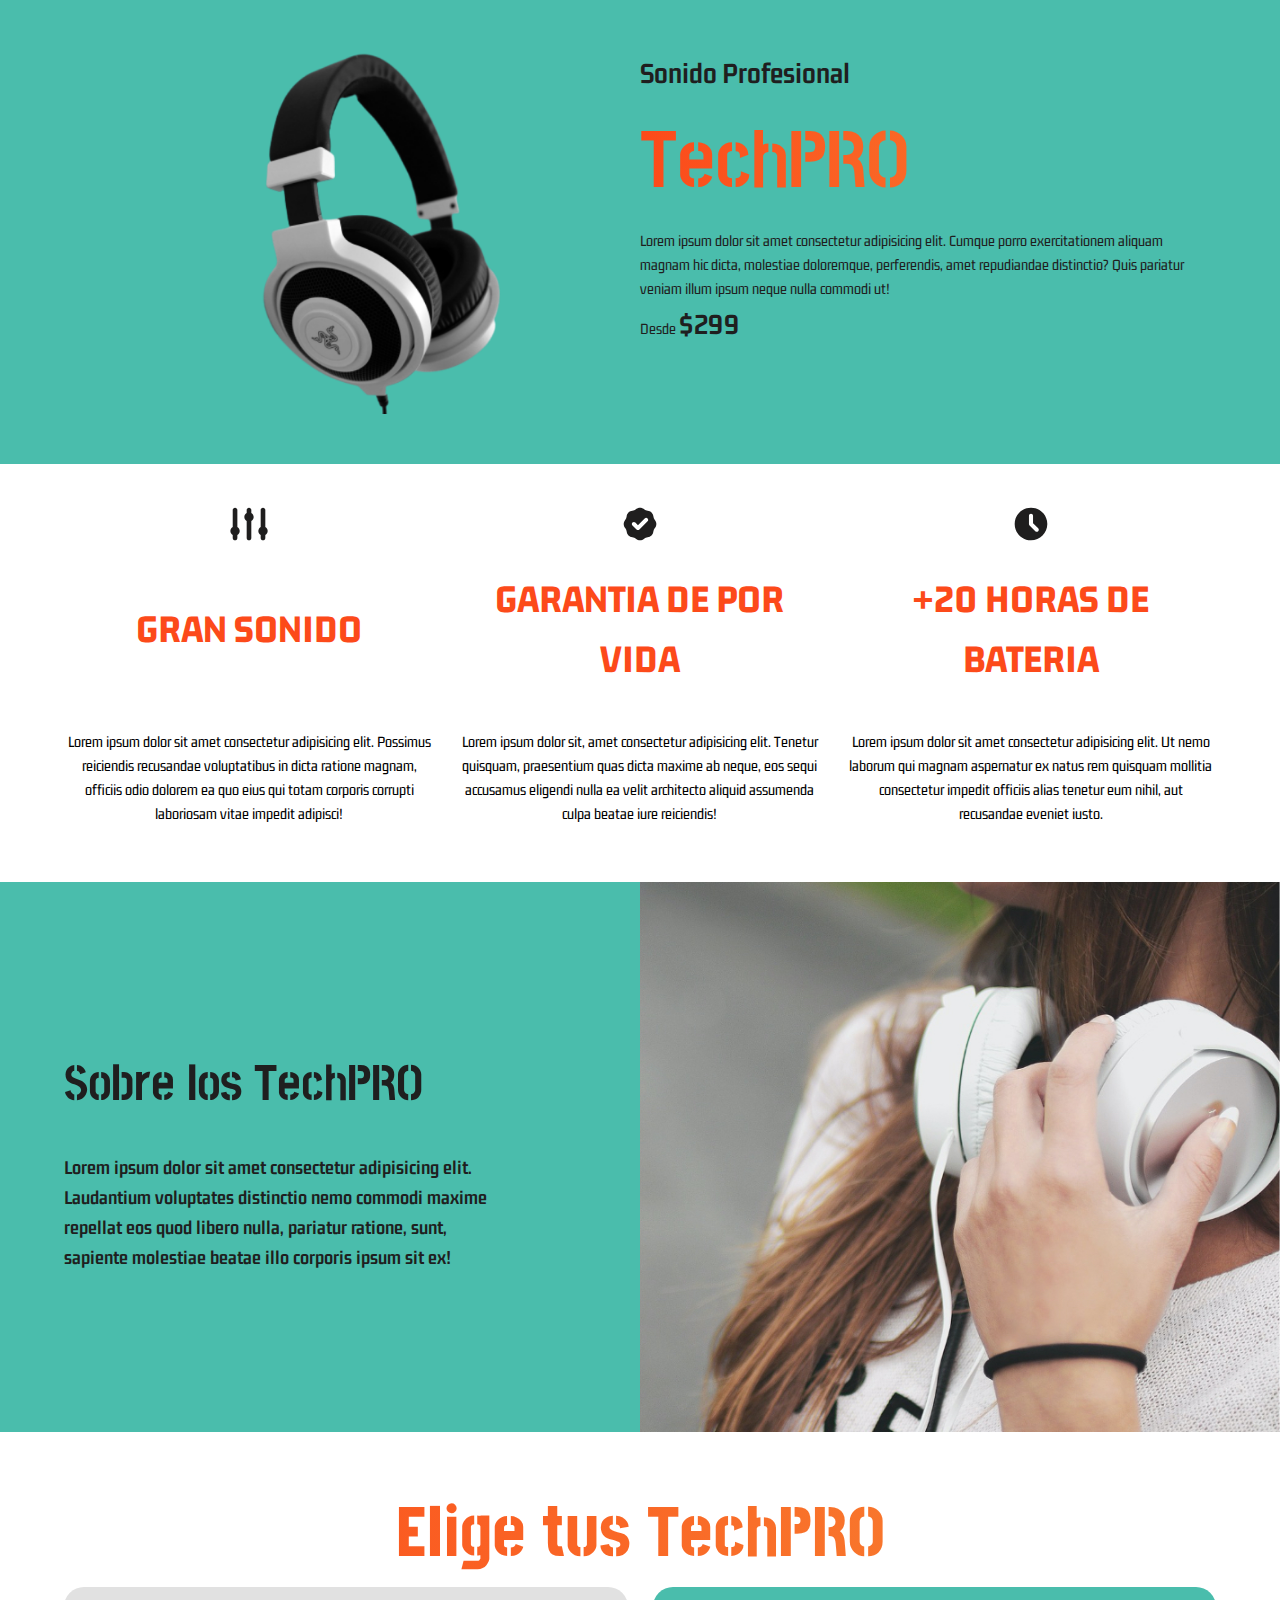
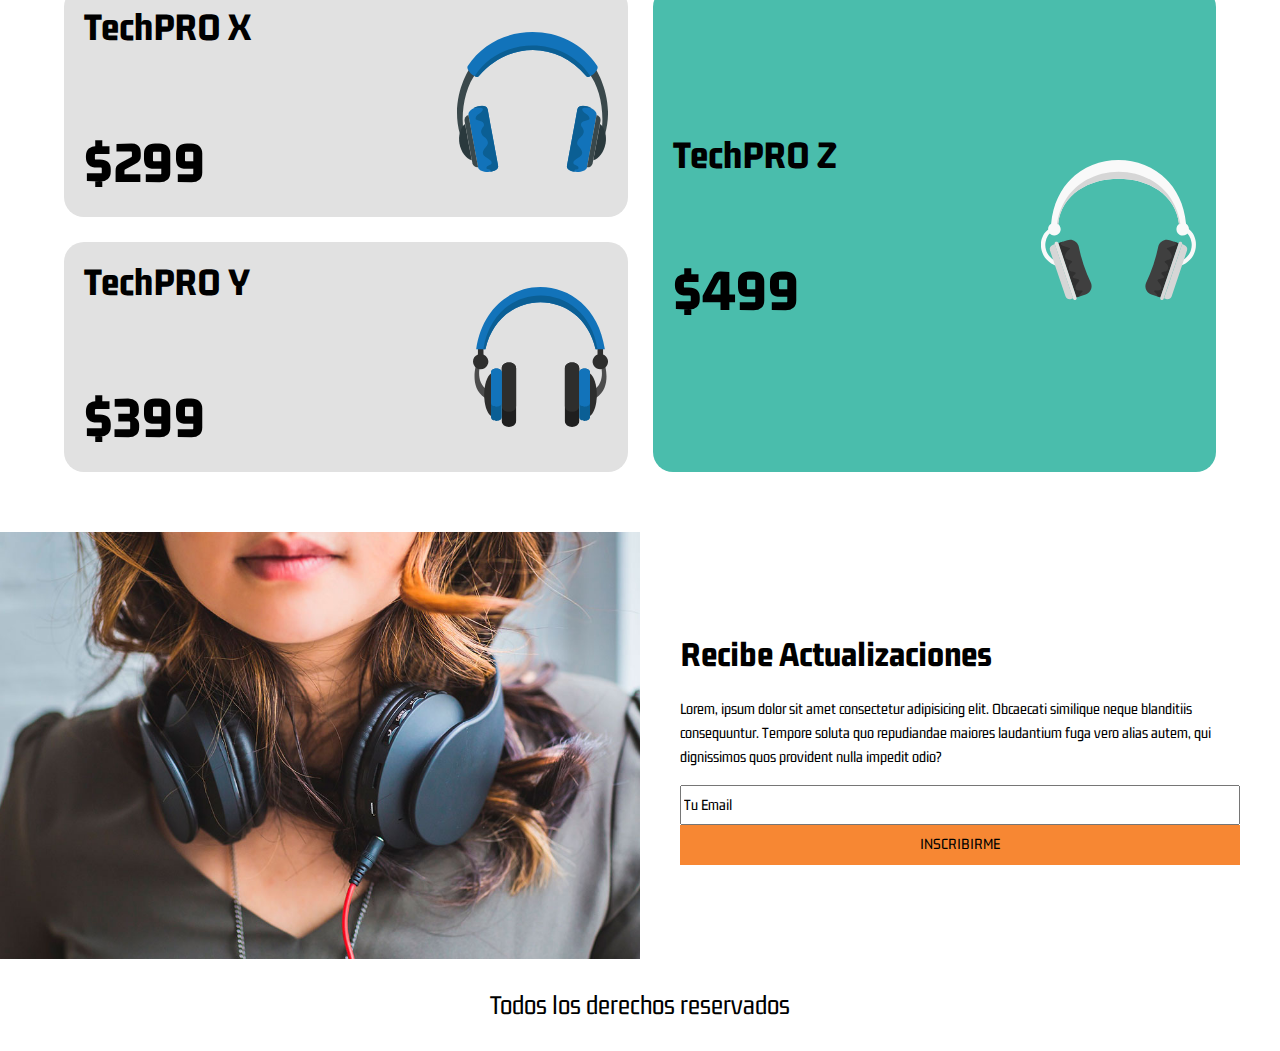
<file: index.html>
<!DOCTYPE html>
<html lang="es">
<head>
    <meta charset="UTF-8">
    <meta http-equiv="X-UA-Compatible" content="IE=edge">
    <meta name="viewport" content="width=device-width, initial-scale=1.0">
    <title>TechPRO Audifonos</title>
    <link rel="stylesheet" href="normalize.css">
    <link rel="stylesheet" href="style.css">
    <link rel="preconnect" href="https://fonts.googleapis.com">
    <link rel="preconnect" href="https://fonts.gstatic.com" crossorigin>
    <link href="https://fonts.googleapis.com/css2?family=Gemunu+Libre:wght@300;600&family=Stick+No+Bills:wght@400;700&display=swap" rel="stylesheet">
    
</head>
<body>
    <header class="encabezado "> 
        <div class="contenedor contenido">
            <div class="imagen-tech">
                <img src="../12-TechPro/07-audifonos/img/header.png" alt="header imagen">
            </div>
            <div class="informacion-tech">
                <p> Sonido Profesional</p>
                <h1 class="degradado"> TechPRO</h1>
                <p> Lorem ipsum dolor sit amet consectetur adipisicing elit. Cumque porro exercitationem aliquam magnam hic dicta, molestiae doloremque, perferendis, amet repudiandae distinctio? Quis pariatur veniam illum ipsum neque nulla commodi ut!</p>
                <p> Desde <span>$299</span></p>
            </div>
        </div>
    </header>
    <section class="caracteristicas-tech">
        <div class="iconos contenedor">
            <div class="icono text-center">
                <img src="..//12-TechPro/07-audifonos/img/icono-sonido.svg" alt="">
                <h2> Gran Sonido</h2>
                <p>Lorem ipsum dolor sit amet consectetur adipisicing elit. Possimus reiciendis recusandae voluptatibus in dicta ratione magnam, officiis odio dolorem ea quo eius qui totam corporis corrupti laboriosam vitae impedit adipisci!</p>
            </div>
            <div class="icono text-center">
                <img src="../12-TechPro/07-audifonos/img/icono-garantia.svg" alt="">
                <h2>Garantia de por vida</h2>
                <p>Lorem ipsum dolor sit, amet consectetur adipisicing elit. Tenetur quisquam, praesentium quas dicta maxime ab neque, eos sequi accusamus eligendi nulla ea velit architecto aliquid assumenda culpa beatae iure reiciendis!</p>
            </div>
            <div class="icono text-center">
                <img src="../12-TechPro/07-audifonos/img/icono-bateria.svg" alt="">
                <h2>+20 horas de bateria</h2>
                <p> Lorem ipsum dolor sit amet consectetur adipisicing elit. Ut nemo laborum qui magnam aspernatur ex natus rem quisquam mollitia consectetur impedit officiis alias tenetur eum nihil, aut recusandae eveniet iusto.</p>
            </div>
        </div>
    </section>

    <section class="sobre-tech">
        <div class="contenedor sobre-tech-grid">
            <div class="info-tech">
                <h2>Sobre los TechPRO</h2>
                <p>Lorem ipsum dolor sit amet consectetur adipisicing elit. Laudantium voluptates distinctio nemo commodi maxime repellat eos quod libero nulla, pariatur ratione, sunt, sapiente molestiae beatae illo corporis ipsum sit ex!</p>
            </div>
        </div>
        
    </section>

    <main class="productos">
        <h2 class="degradado texto-producto text-center contenedor">Elige tus TechPRO</h2>
        <div class="eleccion-productos contenedor">
            <div class="producto">
                <div class="tipo-producto"> 
                    <h3>TechPRO X</h3>
                    <p class="precio">$299</p>
                </div>
                <div class="imagen">
                    <img src="../12-TechPro/07-audifonos/img/modelo-x.svg" alt="">
                </div>
            </div>
            <div class="producto"> 
                <div class="tipo-producto">
                    <h3>TechPRO Y</h3>
                    <p class="precio">$399</p>
                </div>
                <div class="imagen">   
                    <img src="../12-TechPro/07-audifonos/img/modelo-y.svg" alt="">
                </div>
            </div>
            <div class="producto"> 
                <div class="tipo-producto">
                    <h3>TechPRO Z</h3>
                    <p class="precio">$499</p>
                </div>
                <div class="imagen">
                <img src="../12-TechPro/07-audifonos/img/modelo-z.svg" alt="">
                </div>
            </div>
        </div>
    </main>

    <footer>
        <div class="pie ">
            <img src="../12-TechPro/07-audifonos/img/newsletter.jpg" alt="">
            <div class="actualizaciones">
                <h2>Recibe Actualizaciones</h2>
                <p>Lorem, ipsum dolor sit amet consectetur adipisicing elit. Obcaecati similique neque blanditiis consequuntur. Tempore soluta quo repudiandae maiores laudantium fuga vero alias autem, qui dignissimos quos provident nulla impedit odio?</p>
                <input type="text" value="Tu Email">
                <input type="button" value="INSCRIBIRME">
            </div>
        </div>
        <h3 class="text-center">Todos los derechos reservados</h3>
    </footer>
    
</body>
</html>
</file>
<file: style.css>
:root {
    --primario : #4ABDAC;
    --secundario: #FC4A1A;
    --tecero : #F78733;
    --blanco: #FFF;
    --negro: #1f1f1f;
    --grisClaro: #e1e1e1;

    --separacion : 5rem;

    --fuentePrincipal: 'Gemunu Libre', sans-serif;
    --fuenteSecundaria : 'Stick No Bills', sans-serif;
    
}

html {
    box-sizing: border-box;
    font-size: 62.5%;
}
*, *:before, *:after {
    box-sizing: inherit;
}

body {
    font-family: var(--fuentePrincipal);
    font-size: 1.6rem;
    line-height: 1.5;
}

/* Globales */
.contenedor {
    max-width: 120rem;
    width: 90%;
    margin: 0 auto;
}

h1,h2,h3 {
    font-weight:400;
    /*font-family: var(--fuenteSecundaria);*/
    margin: calc(var(--separacion)/2) 0;
}
h1 { font-size: 4.4rem;}
h2 { font-size: 3.6rem;}
h3 {font-size: 2.8rem;}
img {
    max-width: 100%;
    display: block;
    height: auto;
}

/* utilidades */
.text-center {
    text-align: center;
}

/*  header    */

.encabezado {
    background-color: var(--primario);
    color: var(--negro);
}
.contenido {
    padding: 5rem 3rem;
    display: grid;
    grid-template-columns: repeat(2,1fr);
}
.imagen-tech {
    display: flex;
    justify-content: center;
    align-items: center;
}

.informacion-tech {
    display: flex;
    flex-direction: column;
}
.informacion-tech p:nth-child(1),
.informacion-tech span
{
    font-weight: 700;
    font-size: 3rem;
}
.informacion-tech p {
    margin: 0;
}
/* degradado */

.informacion-tech h1 {
    font-family: var(--fuenteSecundaria);
    font-weight: 700;
    font-size: 8rem;
    margin: 0.7rem 0;
}
.degradado {
    color: transparent;
    background: linear-gradient(to right, var(--secundario) 0%, var(--tecero) 100%);
    -webkit-background-clip: text;
    background-clip: text;
}
@media (max-width: 768px) {
    .contenido {
        padding: 3rem 0;
        display: grid;
        grid-template-columns: unset;
        grid-template-rows: repeat(2,1fr);
    }
    .informacion-tech {
        align-items: center;
        justify-content: center;
    }
    .informacion-tech p:nth-child(1),
    .informacion-tech span
    {
        font-weight: 700;
        font-size: 4rem;
    }
   
 }

 /* caracteristicas */
 .iconos {
     display: grid;
     grid-template-columns: repeat(3,1fr);
     margin: 4rem auto;
     column-gap: 2rem;
 }
.icono img {
    height: 4rem;
}
.icono {
    display: flex;
    flex-direction: column;
    align-items: center;
    justify-content: space-between;
}
.icono h2 {
    color: var(--secundario);
    font-weight: 900;
    font-size: 4rem;
    text-transform: uppercase;
}

@media (max-width: 768px) {
    .iconos {
        grid-template-columns: unset;
        grid-template-rows: 1fr;
    } 
    .icono h2 {
        margin-bottom: 1rem;
    }
    .icono img {
        height: 5rem;
    }
}

.sobre-tech {
    /*background-image: url(../12-TechPro/07-audifonos/img/imagen-mujer.jpg);*/
    background: linear-gradient(to right, var(--primario) 50%, transparent 50%), url(../12-TechPro/07-audifonos/img/imagen-mujer.jpg);
    background-position: right;
    background-repeat: no-repeat;
    background-size : 100%, 110rem;
    height: 55rem;
}
.sobre-tech-grid {
    display: grid;
    grid-template-columns: repeat(2, 1fr);
    grid-template-rows: 55rem;  
    column-gap : 3rem;
}
.info-tech {
    max-width: 80%;
    display: flex;
    flex-direction: column;
    align-items: start;
    justify-content: center;
    color: var(--secundario);
}
.info-tech h2 {
    font-family: var(--fuenteSecundaria);
    font-weight: 700;
    font-size: 5rem;
    margin-bottom: 1rem;
}
.info-tech p {
    font-weight: 700;
    font-size: 2rem;
}

@media (max-width: 768px ) { 
    .sobre-tech {
        background: linear-gradient(to bottom, transparent 50%, var(--primario) 50%), url(../12-TechPro/07-audifonos/img/imagen-mujer.jpg);
        background-position: right top;
        background-repeat: no-repeat;
        background-size : 100%, 110rem;
        height: 65rem;
    }
    .sobre-tech-grid {
        grid-template-rows: unset;
        grid-template-columns: unset;
        grid-template-rows: repeat(2, 32rem);  
    }
    .sobre-tech-grid div:nth-child(1) {
        grid-row : 2/3;
    }
    .info-tech {
        max-width: 100%;
    }
    .info-tech h2 {
        font-size: 3.5rem ;
    }
 }

/*   elige tus productos */

.texto-producto {
    font-family: var(--fuenteSecundaria);
    font-weight: 900;
    font-size: 7rem;
    margin-top: 5rem;
}
.eleccion-productos {
    display: grid;
    grid-template-columns: repeat(2, 1fr);
    grid-template-rows: repeat(2, 1fr);
    /*height: 40rem;*/
    gap: 2.5rem;
}
.producto {
    border-radius: 2rem ;
    padding: 0 2rem;
    display: flex;
    justify-content: space-between;
    align-items: center;

    background-color: var(--grisClaro);
}
.eleccion-productos div:nth-child(2) {
    grid-row: 2/3;
    
}
.eleccion-productos div:nth-child(3) {
    grid-row : 1/3;
    background-color: var(--primario);
}
.imagen img {
    height: 14rem;
}

.precio {
    font-size: 6rem;
    font-weight: 900;
    margin-bottom: 1rem;
}
.tipo-producto h3 {
    font-size: 4rem;
    font-weight: 900;
    margin-top: 1rem;
}

@media (max-width: 975px ) { 
    .eleccion-productos {
        display: flex;
        flex-direction: column;
        justify-content: space-between;
    }
    .producto {
        margin-top: 3rem;
    }

}

/*    footer    */
footer {
    margin-top: 6rem;
}
.pie {
    display: flex;
    margin-left: 0;
    margin-right: 0;
}
.pie img {
    width :50%;
    display: block;
}
.actualizaciones {
    padding: 0 4rem;
    display: flex;
    flex-direction: column;
    justify-content: center;
}
.actualizaciones h2 {
    font-weight: 900;
    margin: 0 0;
}
.actualizaciones input[type="button"] {
    background-color : var(--tecero);
    border: none;
}
.actualizaciones input {
    height: 4rem;
}

@media (max-width: 768px ) { 
   .pie {
       flex-direction: column;
   }
   .pie img {
       width: 100%;
   }
   .actualizaciones {
       margin: 5rem ;
   }
 }

/* arreglos */
.info-tech {
    color: var(--negro);
}
</file>
